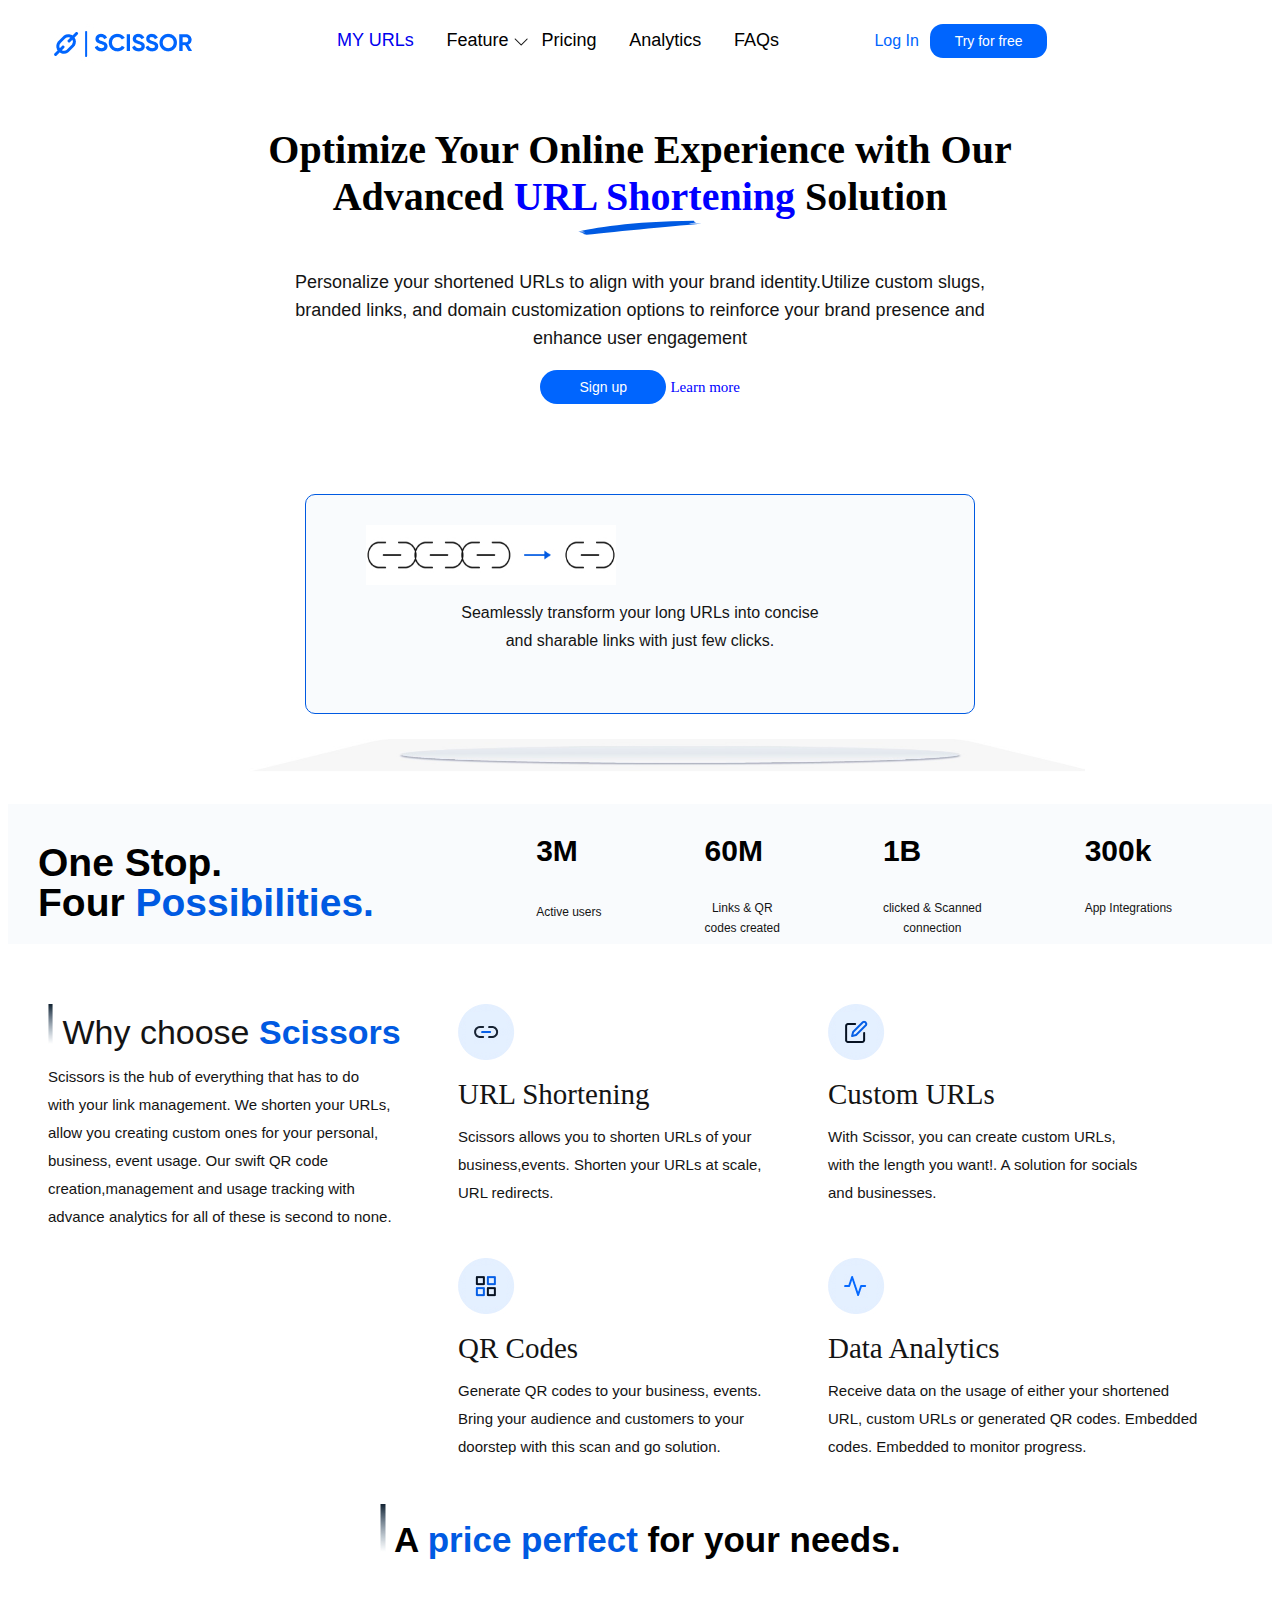
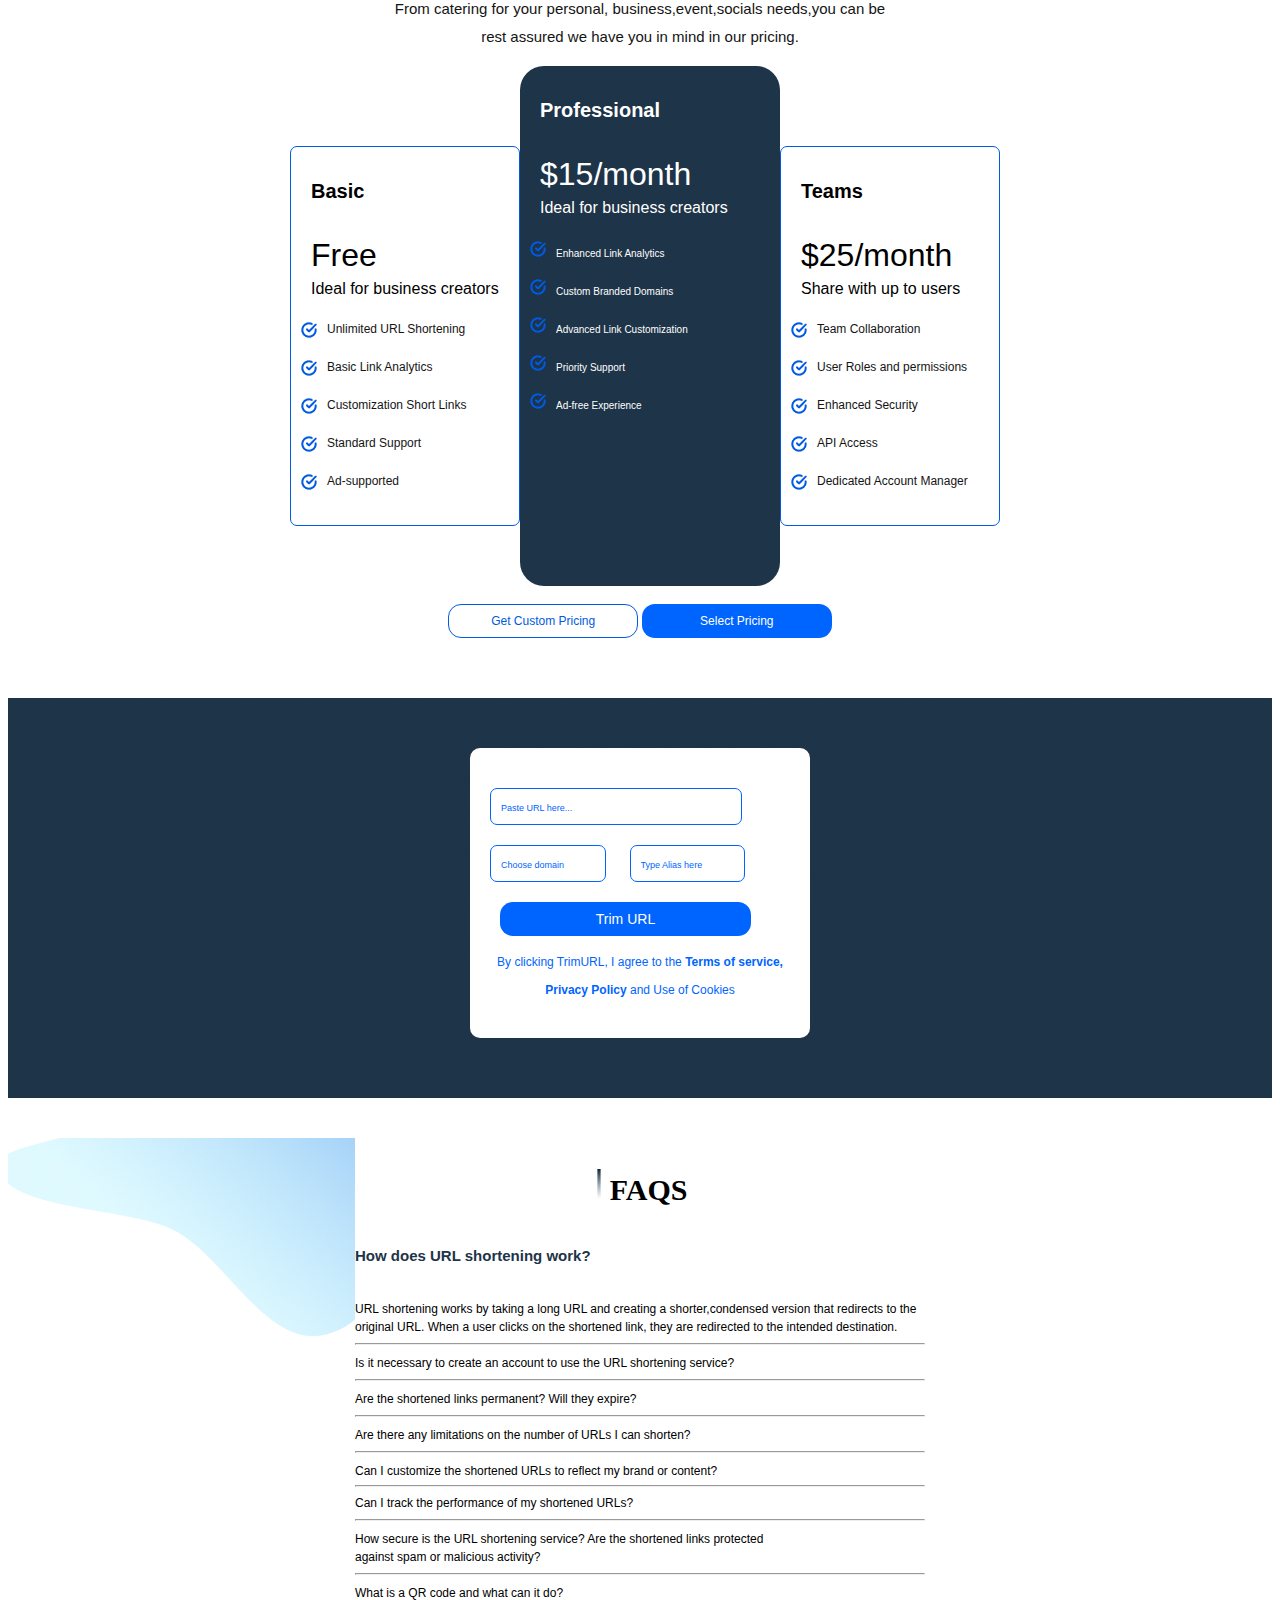
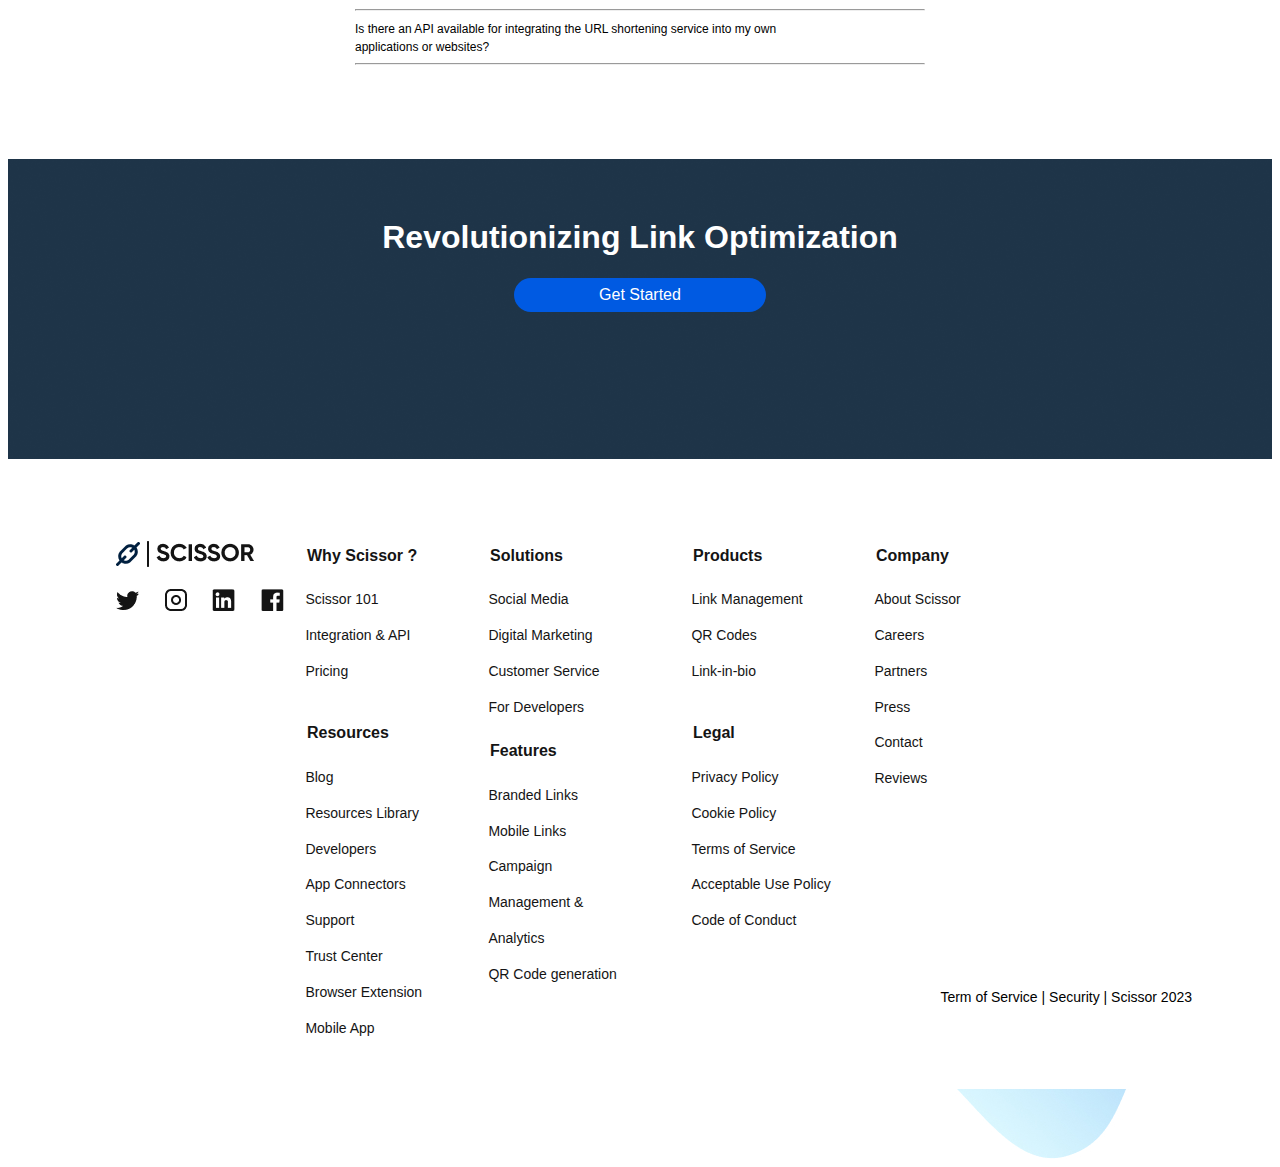
<file: index.html>
<!DOCTYPE html>
<html lang="en">
<head>
    <meta charset="UTF-8">
    <meta http-equiv="X-UA-Compatible" content="IE=edge">
    <meta name="viewport" content="width=device-width, initial-scale=1.0">
    <title>Document</title>
    <link rel="stylesheet" href="style.css">
    <link href="https://fonts.cdnfonts.com/css/gilroy-bold" rel="stylesheet" />
</head>
<body>
<div class="logo"><img src="loooogo.jpg"></div>
<nav>
    <ul>
    <li><a href="#">MY URLs</a> </li>
    <li>Feature<img src="checma.png"></li>
    <li>Pricing</li>
    <li>Analytics</li>
    <li>FAQs</li>
    <span id="login">Log In</span>
    <button>Try for free</button>
    </ul>
</nav>
<h2> 
    Optimize Your Online Experience with Our <br>Advanced <b>URL Shortening</b> Solution
   <img src="underline.svg">
</h2>
<p>
    Personalize your shortened URLs to align with your brand identity.Utilize custom slugs,<br>
    branded links, and domain customization options to reinforce your brand presence and <br
   <p> enhance user engagement</p>
</p>
<center>
<span id="button"><button>Sign up</button></span>
<span id="text">Learn more</span>
</center>
<div class="frame-box">
 <div class="frame">
    <img src="frame.jpg">
    <p>
        Seamlessly transform your long URLs into concise <br
        <p> and sharable links with just few clicks.</p>
    </p>
    <div class="bg">
        <img src="under2.jpg" class="bg">
    </div>
</div>
</div>
 

     <img src="circle.jpg" class="center">
     <div class="container">
        <div class="box-1">
            <h3>One Stop.<br>Four <b>Possibilities.</b></h3>
        </div>
        <div class="box-2">
            <h3>3M</h3>
            <p>Active users</p>
        </div>
        <div class="box-3">
            <h3>60M</h3>
            <p>Links & QR<br>
            codes created</p>
        </div>
        <div class="box-4">
            <h3>1B</h3>
            <p>clicked & Scanned <br>connection</p>
        </div>
        <div class="box-5">
            <h3>300k</h3>
            <p>App Integrations</p>
        </div>
        </div>
     <div class="grid-container">
        <div class="grid1">
            <para-1><img src="line1.jpg"> Why choose <b>Scissors</b></>
            <p>
            Scissors is the hub of everything that has to do<br>
            with your link management. We shorten your URLs,<br>
            allow you creating custom ones for your personal,<br>
            business, event usage. Our swift QR code <br>
            creation,management and usage tracking with <br>
            advance analytics for all of these is second to none.
            </p>
        </div>
        <div class="grid2">
            <img src="shortening.jpg"> <br>
            <para-1>URL Shortening</para-1>
            <p>Scissors allows you to shorten URLs of your<br>
             business,events. Shorten your URLs at scale,<br>
            URL redirects. 
            </p>
            <br>
            <br>
            <img src="QRCodes.jpg"> <br>
            <para-1> QR Codes</para-1>
            <p>
                Generate QR codes to your business, events. <br>
                Bring your audience and customers to your <br>
                doorstep with this scan and go solution.
            </p>
        </div>
        <div class="grid3">
            <img src="custom.jpg"> <br>
            <para-1>Custom URLs</para-1>    
            <p>
                With Scissor, you can create custom URLs,<br>
                with the length you want!. A solution for socials <br>
                and businesses.
            </p>
            <br>
            <br>
            <img src="data.jpg"> <br>
            <para-1>Data Analytics</para-1>
            <p>
                Receive data on the usage of either your shortened <br>
                URL, custom URLs or generated QR codes. Embedded <br>
                codes. Embedded to monitor progress.
            </p>
        </div>
      </div>
     
      <div class="card">
      <h3><img src="line1.jpg"> A <b>price perfect</b> for your needs.</h3>
      <p>
        From catering for your personal, business,event,socials needs,you can be <br>
        rest assured we have you in mind in our pricing.
    </p>
    <div class="box-card">
         <div class="box1">
           <h5>Basic</h5> 
           <para-2>Free</para-2> <br>
           <para-3>Ideal for business creators</para-3><br><br>
           <img src="mark.png"><a>Unlimited URL Shortening</a> <br><br>
           <img src="mark.png"><a>Basic Link Analytics </a> <br><br>
           <img src="mark.png"><a>Customization Short Links</a> <br><br>
           <img src="mark.png"><a>Standard Support</a> <br><br>
           <img src="mark.png"><a>Ad-supported</a> <br>
        </div>
        <div class="box2">
            <h5>Professional</h5>
            <para-2>$15/month</para-2> <br>
            <para-3>Ideal for business creators</para-3> <br><br>
            <img src="mark.png"><a>Enhanced Link Analytics</a> <br><br>
            <img src="mark.png"><a>Custom Branded Domains</a> <br><br>
            <img src="mark.png"><a>Advanced Link Customization<a> <br><br>
            <img src="mark.png"><a>Priority Support</a> <br><br>
            <img src="mark.png"><a>Ad-free Experience</a>
            
        </div>
        <div class="box3">
            <h5>Teams</h5>
            <para-2>$25/month</para-2>
            <para-3>Share with up to users</para-3><br><br>
            <img src="mark.png"><a>Team Collaboration</a><br><br>
            <img src="mark.png"><a>User Roles and permissions</a><br><br>
            <img src="mark.png"><a>Enhanced Security</a> <br><br>
            <img src="mark.png"><a>API Access</a><br><br>
            <img src="mark.png"><a>Dedicated Account Manager</a><br>
        </div>
    </div>
     </div>
     <center>
        <span id="get"><button>Get Custom Pricing</button></span>
        <span id="select"><button>Select Pricing</button></span>
     </center>
     <div class="input">
        <div class="input-box">
            <input type="text" placeholder="Paste URL here..."><br>
            <span id="inp"><input type="text" placeholder="Choose domain"></span>
            <span id="inp"><input type="text" placeholder="Type Alias here"></span> <br>
            <center><button>Trim URL</button></center>
            <p>By clicking TrimURL, I agree to the <b>Terms of service,<br>Privacy Policy</b> and Use of Cookies</p>
        </div>
     </div>
    </div>
        <div class="faq">
        <div class="faq-word">
        <h4><img src="line1.jpg"> FAQS</h4>
      
        <h6>How does URL shortening work?</h6> 
        <a>URL shortening works by taking a long URL and creating a shorter,condensed version that redirects to the<br> 
            original URL. When a user clicks on the shortened link, they are redirected to the intended destination.</a>
       <hr>
       <a>Is it necessary to create an account to use the URL shortening service?</a><br>
          <hr>
       <a>Are the shortened links permanent? Will they expire?</a>
            <hr>
        <a>Are there any limitations on the number of URLs I can shorten?</a> 
            <hr>
        <a>Can I customize the shortened URLs to reflect my brand or content?<a>
             <hr>
       <a>Can I track the performance of my shortened URLs?</a>
             <hr>
        <a>How secure is the URL shortening service? Are the shortened links protected<br> against spam or malicious activity?</a>
                <hr>
       <a>What is a QR code and what can it do?</a>
               <hr>
        <a>Is there an API available for integrating the URL shortening service into my own <br>applications or websites?</a>        
            <hr>
    
         </div>  
        </div> 

<main>
    <div class="main-box1">
        <h1>Revolutionizing Link Optimization</h1>
        <center>
            <button>Get Started</button>
        </center>
    </div>
</main>

 <div class="grid-container2">
 
  <div class="grid-10">
    <img src="Logo.png">
    <br>
    <img src="socials.jpg">
  </div>  
  <div class="grid-20">
    <h4>Why Scissor ?</h4>
    <li>Scissor 101</li>
    <li>Integration & API</li>
    <li>Pricing</li>
    <br>
    <br>
    <h4>Resources</h4>
    <li>Blog</li>
    <li> Resources Library</li>
    <li>Developers</li>
    <li>App Connectors</li>
    <li>Support</li>
    <li>Trust Center</li>
    <li>Browser Extension</li>
    <li> Mobile App</li>
  </div>
  <div class="grid-30">
    <h4>Solutions</h4>
    <li>Social Media</li>
    <li>Digital Marketing</li>
    <li>Customer Service</li>
    <li>For Developers</li>
    <br>
    
    <h4>Features</h4>
    <li>Branded Links</li>
    <li>Mobile Links</li>
    <li>Campaign</li>
    <li>Management &</li>
    <li>Analytics</li>
    <li>QR Code generation</li>
  </div>
  <div class="grid-40">
    <h4>Products</h4>
    <li>Link Management</li>
    <li>QR Codes</li>
    <li>Link-in-bio</li>
    <br>
    <br>
    <h4>Legal</h4>
    <li>Privacy Policy</li>
    <li>Cookie Policy</li>
    <li>Terms of Service</li>
    <li>Acceptable Use Policy</li>
    <li>Code of Conduct</li>
  </div>
  <div class="grid-50">
    <h4>Company</h4>
    <li>About Scissor</li>
    <li>Careers</li>
    <li>Partners</li>
    <li>Press</li>
    <li>Contact</li>
    <li>Reviews</li>
  </div>
 </div> 
 <section> Term of Service | Security | Scissor 2023</section>
 <footer>

 </footer>  
</body>
</html>
</file>
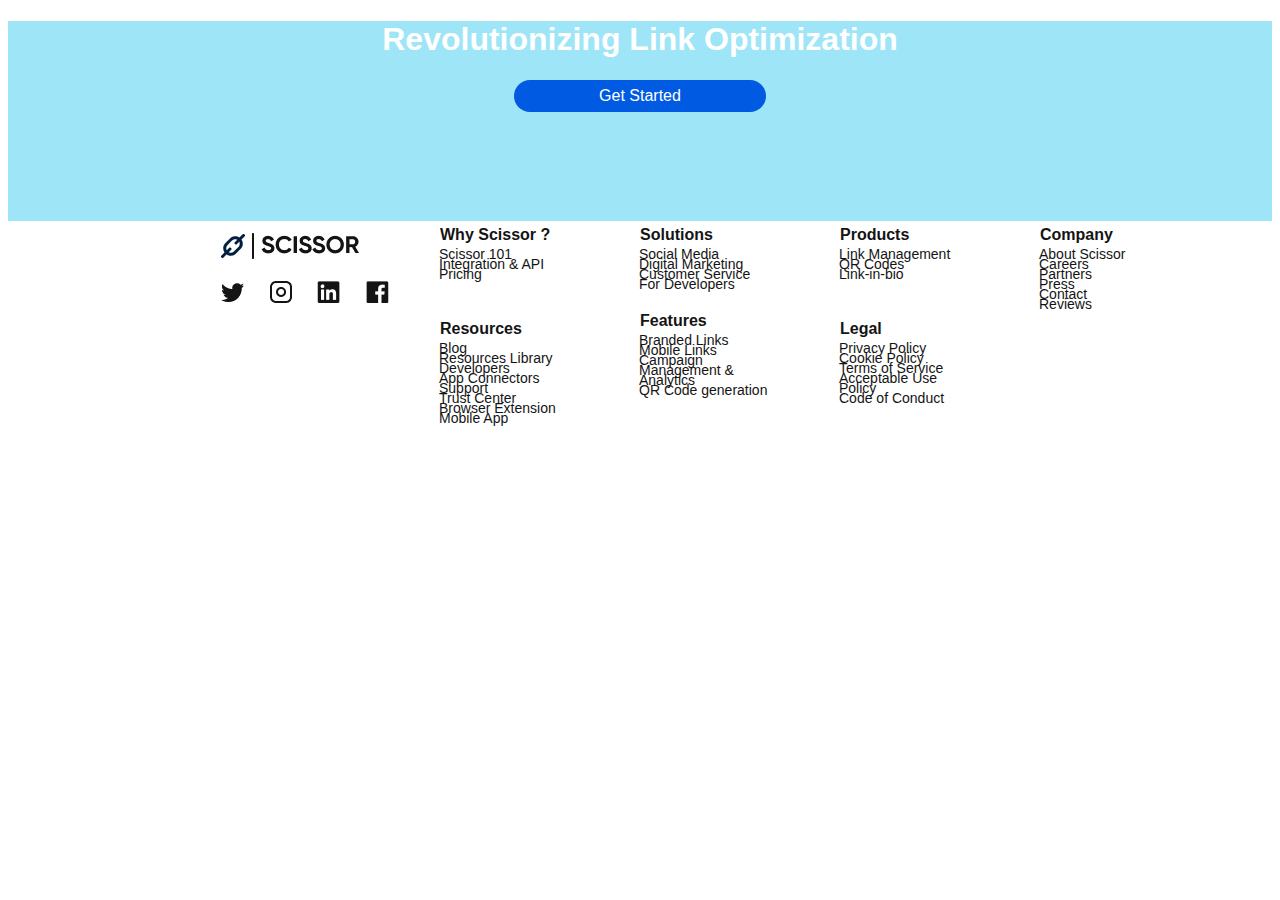
<file: footer.html>
<!DOCTYPE html>
<html lang="en">
<head>
  <meta charset="UTF-8">
  <meta http-equiv="X-UA-Compatible" content="IE=edge">
  <meta name="viewport" content="width=device-width, initial-scale=1.0">
  <title>footer</title>
  <link rel="stylesheet" href="footer.css">
</head>
<body>
  
</body>
</html>
<main>
    <div class="main-box">
        <h1>Revolutionizing Link Optimization</h1>
        <center>
            <button>Get Started</button>
        </center>
    </div>
</main>

 <div class="grid-container2">
  <div class="grid-10">
    <img src="Logo.png">
    
    <br>
    <img src="socials.jpg">
  </div>  

  <div class="grid-20">
    <h4>Why Scissor ?</h4>
    <li>Scissor 101</li>
    <li>Integration & API</li>
    <li>Pricing</li>
    <br>
    <br>
    <h4>Resources</h4>
    <li>Blog</li>
    <li> Resources Library</li>
    <li>Developers</li>
    <li>App Connectors</li>
    <li>Support</li>
    <li>Trust Center</li>
    <li>Browser Extension</li>
    <li> Mobile App</li>
  </div>
  <div class="grid-30">
    <h4>Solutions</h4>
    <li>Social Media</li>
    <li>Digital Marketing</li>
    <li>Customer Service</li>
    <li>For Developers</li>
    <br>
    
    <h4>Features</h4>
    <li>Branded Links</li>
    <li>Mobile Links</li>
    <li>Campaign</li>
    <li>Management &</li>
    <li>Analytics</li>
    <li>QR Code generation</li>
  </div>
  <div class="grid-40">
    <h4>Products</h4>
    <li>Link Management</li>
    <li>QR Codes</li>
    <li>Link-in-bio</li>
    <br>
    <br>
    <h4>Legal</h4>
    <li>Privacy Policy</li>
    <li>Cookie Policy</li>
    <li>Terms of Service</li>
    <li>Acceptable Use Policy</li>
    <li>Code of Conduct</li>
  </div>
  <div class="grid-50">
    <h4>Company</h4>
    <li>About Scissor</li>
    <li>Careers</li>
    <li>Partners</li>
    <li>Press</li>
    <li>Contact</li>
    <li>Reviews</li>
  </div>
 </div>   
</body>
</html>
</file>
<file: style.css>
* {
    box-sizing: border-box;
}
   li img {
    position: absolute;
}
.logo {
    position: absolute;
    padding: 0.5rem;
    color: blue;
    margin-left: 30px;
    background: #FFFFFF;
}
nav ul {
    text-align: center;
    margin-left: 50px;
}
li {
    display: inline-block;
    padding: 0.9rem;
    font-size: 18px;
    font-family: "montserrat", sans-serif;
} 
li a {
    text-decoration: none;
}
h2 {
    font-size: 40px;
    margin-top: 60px;
    text-align: center;
    line-height: 47px;
}
h2 img {
    height: 15px;
    display: flex;
    margin: auto;
    width: 20%;
}
h2 b {
    color: blue;
}
#login {
    font-size: 16px;
    color: #0065FE;
    padding: 7px;
    font-family: "Gilroy-Bold",sans-serif;
    margin-left: 70px;
}
button {
    font-size: 14px;
    line-height: 12px;
    color: #FFFFFF;
    background: #0065FE;
    border-radius: 13px;
    width: 10%;
    height: 34px;
    border: none;
}
p{
    text-align: center;
    line-height: 28px;
    font-size: 18px;
    color: #141414;
    font-family: "Gilroy-Medium",sans-serif;
}
#button  button{
    width: 10%;
    color: #ffffff;
    border-radius: 30px;
    margin-bottom: 50px;
}
#text{
    color: blue;
    margin: 0px;
    font-size: 15px;
}
.frame-box {
    padding-top: 40px;
    height: 260px;
}
.frame {
    margin: auto;
    height: 220px;
    border-radius: 10px;
    width: 670px;
    background: #f9FBFD;
    border: 0.5px solid #005ae2;
}
.frame p {
    font-size: 16px;
    text-align: center;
    margin-top: 10px;
    font-family: "Montserrat",sans-serif;
}
.frame img {
    height: 60px;
    width: 250px;
    margin-left: 60px;
    margin-top: 30px;
}

.bg img {
    position: absolute;
    height: 100px;
    z-index: -100;
}
.center {
    display: block;
    margin-right: auto;
    margin-left: auto;
    height: 90px;
    width: 890px;
}
.container {
    background:#F9FBFD;
    display: flex;
    margin-left: auto;
    margin-right: auto;
    height: 140px;
    gap: 70px;
    margin-bottom: 30px;
}
.box-1 {
    width: 30%;
    margin-left: 30px;
}
.box-1 h3 {
  font-size: 39px;
  font-family: "Gilroy-Semibold",sans-serif;
  line-height: 40px;
}
.box-1 h3 b {
    color: #005ae2;
}
.box-2{
    margin-left: 49px;
}
.box-2 h3{
    font-size: 30px;
    font-family: "Gilroy-Semibold",sans-serif;
}
.box-2 p {
font-family: "Gilroy-Medium",sans-serif;
font-size: 12px;
}
.box-3 {
    margin-left: 33px ;
}
.box-3 h3{
    font-size: 30px;
    font-family: "Gilroy-Semibold",sans-serif;
}
.box-3 p{
    font-size: 12px;
    line-height: 20px;
    font-family: "Gilroy-Medium",sans-serif;
}
.box-4 {
    margin-left: 33px;
}
.box-4 h3{
    font-size: 30px;
    font-family: sans-serif;

}
.box-4 p{
  font-size: 12px;
  line-height:20px ;
  font-family: "Gilroy-Medium",sans-serif;

}
.box-5{
    margin-left: 33px;
}
.box-5 h3{
    font-size: 30px;
    font-family: "Gilroy-Semibold",sans-serif;
}
.box-5 p {
    font-size: 12px;
    line-height: 20px;
    font-family: "Gilroy-Medium", sans-serif;
}
.grid-container{
  display: grid;  
  grid-template-columns: 380px 340px 380px;
  height: 400px;
  background: #FFFFFF;
  gap: 30px;
  margin-left: 40px;
  margin-top: 60px;
  margin-bottom: 100px;
}
.grid-container img {
    margin-bottom: 20px;
}
.grid-container para-1 {
    font-size: 29px;
    line-height: 20px;
    color: #141414;
    font-size: "Gilroy-semibold",sans-serif ;
}
.grid1 para-1{
    font-size: 34px;
    font-family: "Gilroy-bold",sans-serif;
    width: 226px;
}
.grid1 para-1 img {
    margin: 0px;
    height: 40px;
}
.grid1 para-1 b{
    color: #005ae2;
}
.grid-container p{
    font-size: 15px;
    text-align: start;
    font-size: "Gilroy-medium",sans-serif;
}
.card {
    margin: auto;
    height: 700px;
    width: 880px;
    background: #FFFFFF;
}
.card h3 {
    text-align: center;
    font-size: 35px;
    font-family: "Gilroy-Bold",sans-serif;
}

.card h3 b {
    color: #005ae2;
}
.card p {
    font-size: 15px;
    font-family: "Gilroy-Medium",sans-serif;
    color: #141414;
}
.box-card {
    display: grid;
    height: 600px;
    width: 600px;
    grid-template-columns: 230px 260px 220px;
    background: #FFFFFF;
    margin-left: 90px;
} 
.box-card h5{
    font-size: 20px;
    margin-left: 20px;
    font-family: "Gilroy-Medium", sans-serif;
}
.box-card para-2 {
    font-size: 32px;
   margin-left: 20px;
   font-family: "Gilroy-Bold",sans-serif;
}
.box-card para-3 {
    margin-left: 20px;
    line-height: 30px;
    font-family: "Gilroy-Medium",sans-serif;
}
.box-card a {
    position: absolute;
    font-size: 12px;
    color: #141414;
    font-family: "Gilroy-Medium", sans-serif;
    margin-left: 10px;
}
.box1 {
    background: #FFFFFF;
    border: solid 0.5px #005ae2;
    border-radius: 7px;
    height: 380px;
    margin-top: 80px;
}
.box2 {
    background:#1E3448;
    color: #FFFFFF;
    border-radius: 24px;
    height: 520px;
    margin-bottom: 100px;
} 
.box3 {
    background: #FFFFFF;
    border: 0.5px solid #005ae2;
    border-radius: 7px;
    height: 380px;
    margin-top: 80px;
}
.box-card img {
    margin-left: 10px;
}
.box2 a {
    color: #FFFFFF;
    font-size: 10px;
    position:relative;
}

#get button {
    background: #FFFFFF;
    color: #005ae2;
    border: solid 0.5px #005ae2;
    font-size: 12px;
    font-family: "Gilroy-Semibold",sans-serif;
    width: 15%;
}
#select button {
    background: #0065FE;
    color: #FFFFFF;
    width: 15%;
    font-size: 12px;
    font-family: "Gilroy-Semibold",sans-serif;
}
.input {
    padding-top: 20px;
    margin-top: 60px;
    height: 400px;
    background-color: #005AE2;
    background-image: url(Rectangle\ 1.png);
    background-position-x: left;
}
.input-box {
    padding-top: 20px;
    margin: auto;
    margin-top: 30px;
    height: 290px;
    width: 340px;
    border-radius: 10px;
    background: #FFFFFF;
}
input {
    margin-top: 20px;
    padding: 10px;
    width: 74%;
    margin-left: 20px;
    border-radius: 7px;
    border: solid 1px #0065FE;
}
::placeholder {
    color: #0065FE;
    font-size: 9px;
    font-family: "Gilroy-Medium", sans-serif;
}
#inp input {
    width: 34%;
    margin-left: 20px;
}
.input button {
    color: #FFFFFF;
    margin-top: 20px;
    width: 74%;
    margin-right: 29px;
}
.input p {
    font-size: 12px;
    color: #0065FE;
    font-family: "Gilroy-medium", sans-serif;
}

.faq {
    height: 600px;
    background: url(footer.jpg);
    background-repeat: no-repeat;
}
.faq-word {
   margin: auto;
    height: 570px;
    width: 570px;
    background: #FFFFFF;
    margin-bottom: 100px;
}
.faq-word a {
    font-size: 12px;
    font-family: "Gilroy-Medium", sans-serif;
    background: #FFFFFF;
}
.faq h4 img {
    height: 60px;
    padding-top: 30px;
    margin: 1px;
}
.faq h4 {
    text-align: center;
    font-size: 30px;
    margin-left: 4px;
}
 .faq-word h6 {
    font-size: 15px;
    font-family: "Gilroy-medium",sans-serif;
    color: #1E3448;
 }
 .main-box1 {
    margin-bottom: 70px;
    height: 300px;
    background: url(Rectangle\ 1.png);
}
.main-box1 h1 {
    padding-top: 60px;
    text-align: center;
    font-family: "Gilroy-Bold",sans-serif;
    color: #FFFFFF;
}
.main-box1 button {
   font-size: 16px;
   color: #FFFFFF;
   width: 20%;
   background: #005AE2;
   border-radius: 24px;
   padding: 7px;
   border: none;
   font-family: "Gilroy-Semibold",sans-serif;
}
.grid-container2 {
    display: grid;
    grid-template-columns: 200px 180px 200px 180px 130px;
    height: 400px;
    background: #FFFFFF;
    gap: 3px;
    margin-left: 80px;
}
.grid-container2 h4 {
    line-height: 10px;
    font-size: 16px;
    margin-left: 16px;
    background: #FFFFFF;
    font-family:"Gilroy-Bold",sans-serif;
    color: #141414;
}
.grid-container2 li {
    color: #141414;
    list-style: none;
    line-height: 7px;
    font-family: "Gilroy-Medium",sans-serif;
    font-size: 14px;

}

.grid-10 img {
    margin: 5px;
    margin-left: 20px;
}
.grid-10 {
    background: #FFFFFF;
}
.grid-20 {
background: #FFFFFF;
}
.grid-30 {
    background: #FFFFFF;
}
.grid-40{
    background: #FFFFFF;
}
.grid-50 {
    background:#FFFFFF; 
}
footer {
    height: 70px;
    background:url(footer.jpg) ;
    background-position: bottom right;
    background-repeat: no-repeat;
}
section {
    height: 100px;
    text-align: end;
    margin-top: 60px;
    font-size: 14px;
    margin-right: 80px;
    font-family: "Gilroy-Medium", sans-serif;
}
</file>
<file: footer.css>
.main-box {
    height: 200px;
    background: #9EE6F7;
}
.main-box h1 {
    text-align: center;
    font-family: "Gilroy-Bold",sans-serif;
    color: #FFFFFF;
}
.main-box button {
    font-size: 16px;
   color: #FFFFFF;
   width: 20%;
   background: #005AE2;
   border-radius: 24px;
   padding: 7px;
   border: none;
   font-family: "Gilroy-Semibold",sans-serif;
}

.grid-container2 {
    display: grid;
    grid-template-columns: 270px 200px 200px 200px 230px;
    height: 600px;
    background: #FFFFFF;
    margin-left: 100px;
}
.grid-container2 h4 {
    line-height: 24px;
    font-size: 16px;
    margin: 2px;
    background: #FFFFFF;
    font-family:"Gilroy-Bold",sans-serif;
    color: #141414;
}
.grid-container2 li {
    margin-left: 1px;
    color: #141414;
    list-style: none;
    line-height:10px;
    font-family: "Gilroy-Medium",sans-serif;
    font-size: 14px;
}
.grid-10 img {
    margin: 5px;
}
.grid-10 {
    background: #FFFFFF;
    margin-left: 100px;
    width: 600px;
}
.grid-20 {
    background: #FFFFFF;
    margin-left: 60px;
}
.grid-30 {
    background: #FFFFFF;
    margin-left: 60px ;
}
.grid-40{
    background: #FFFFFF;
    margin-left: 60px ;
}
.grid-50 {
    background: #FFFFFF;
    margin-left: 60px;
}
</file>
